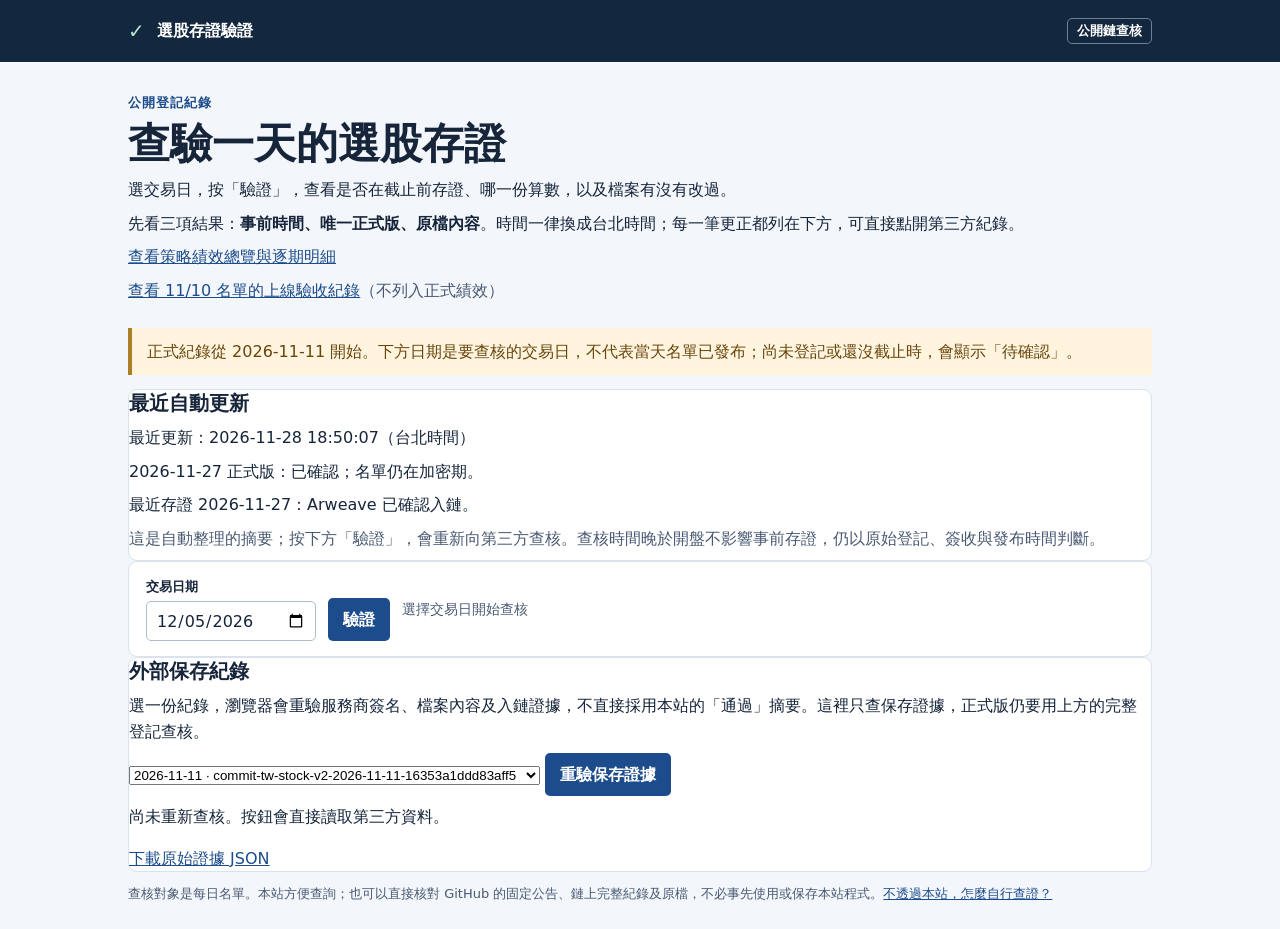
<file: docs/index.html>
<!doctype html>
<html lang="zh-Hant">
<head>
  <meta charset="utf-8">
  <meta name="viewport" content="width=device-width, initial-scale=1">
  <meta name="description" content="選擇交易日，驗證選股存證時間、正式版本及檔案。">
  <title>選股存證驗證</title>
  <link rel="stylesheet" href="./style.css">
  <script src="./app.js?v=483c763e2cf1a877" defer></script>
</head>
<body>
  <header class="masthead"><div class="wrap brand"><span class="mark" aria-hidden="true">✓</span> 選股存證驗證 <span id="mode" class="mode">載入中</span></div></header>
  <main class="wrap">
    <section class="intro" aria-labelledby="heading">
      <p class="eyebrow">公開登記紀錄</p>
      <h1 id="heading">查驗一天的選股存證</h1>
      <p>選交易日，按「驗證」，查看是否在截止前存證、哪一份算數，以及檔案有沒有改過。</p>
      <p>先看三項結果：<strong>事前時間、唯一正式版、原檔內容</strong>。時間一律換成台北時間；每一筆更正都列在下方，可直接點開第三方紀錄。</p>
      <p><a href="./performance.html">查看策略績效總覽與逐期明細</a></p>
      <p id="launch-record" hidden><a href="https://github.com/valueshellseeker-Frank/tw-stock-prediction/releases/tag/deployment-check-2026-11-10">查看 11/10 名單的上線驗收紀錄</a>（不列入正式績效）</p>
    </section>
    <div id="notice" class="notice" hidden></div>
    <section class="panel" aria-labelledby="automatic-title">
      <h2 id="automatic-title">最近自動更新</h2>
      <p id="automatic-updated">正在讀取更新紀錄</p>
      <p id="automatic-official"></p>
      <p id="automatic-storage"></p>
      <p class="muted">這是自動整理的摘要；按下方「驗證」，會重新向第三方查核。查核時間晚於開盤不影響事前存證，仍以原始登記、簽收與發布時間判斷。</p>
    </section>
    <form id="check-form" class="panel controls">
      <div class="date-control"><label for="session-date">交易日期</label><input id="session-date" type="date" required></div>
      <button type="submit" id="verify" disabled>驗證</button>
      <button type="button" id="cancel" class="quiet" hidden>取消</button>
      <p id="progress" class="progress" role="status" aria-live="polite">正在載入公開系列資料</p>
    </form>
    <section id="result" hidden aria-labelledby="result-title">
      <div class="section-title"><h2 id="result-title">查核結果</h2><button type="button" id="json" class="quiet">下載證據 JSON</button></div>
      <dl class="checks">
        <div class="panel"><dt id="time-question">截止前有存證嗎？</dt><dd id="time-status"></dd><p id="time-note"></p></div>
        <div class="panel"><dt>哪一份是正式版？</dt><dd id="unique-status"></dd><p id="unique-note"></p></div>
        <div class="panel"><dt>檔案有改過嗎？</dt><dd id="file-status"></dd><p id="file-note"></p></div>
      </dl>
      <p class="muted">只認公告登記位置在 08:30 前的最後一筆；如果最後一筆有問題，也不能改挑舊版。加密名單到期後再核對解密內容；預測表現請看績效總覽。</p>
      <div class="panel"><h3>檔案已交給第三方保存嗎？</h3><p id="storage-note">待查核</p><p class="muted">Turbo 的有效簽收證明收到原檔的時間；Arweave 入鏈進度另外列出，不必等入鏈完成才存證。</p></div>
      <p id="publication-links" class="panel"></p>
      <details class="panel ledger evidence">
        <summary>查看全部登記與更正</summary>
        <p id="scan-window" class="muted"></p>
        <div class="table-scroll" tabindex="0" role="region" aria-label="登記紀錄表格">
          <table><thead><tr><th scope="col">台北區塊時間</th><th scope="col">判定</th><th scope="col">檔案指紋</th><th scope="col">鏈上交易</th></tr></thead><tbody id="events"></tbody></table>
        </div>
      </details>
      <details class="panel evidence"><summary>系列認證碼與查核來源</summary>
        <dl id="evidence"></dl>
        <p class="muted">鏈上時間取自區塊標頭；GitHub 時間與附件指紋直接查官方 API。完整期間仍須逐日查核，不只看單一日期。</p>
      </details>
    </section>
    <section class="panel" id="storage-panel"><h2>外部保存紀錄</h2><p>選一份紀錄，瀏覽器會重驗服務商簽名、檔案內容及入鏈證據，不直接採用本站的「通過」摘要。這裡只查保存證據，正式版仍要用上方的完整登記查核。</p><select id="storage-select" aria-label="選擇保存紀錄"></select> <button type="button" id="storage-check" disabled>重驗保存證據</button><p id="storage-progress" role="status"></p><pre id="storage-detail" style="white-space:pre-wrap;overflow-wrap:anywhere"></pre><a href="./storage-summary.json">下載原始證據 JSON</a></section>
    <footer>查核對象是每日名單。本站方便查詢；也可以直接核對 GitHub 的固定公告、鏈上完整紀錄及原檔，不必事先使用或保存本站程式。<a href="https://github.com/valueshellseeker-Frank/tw-stock-prediction#不透過本站怎麼自行查證">不透過本站，怎麼自行查證？</a></footer>
  </main>
</body>
</html>
</file>
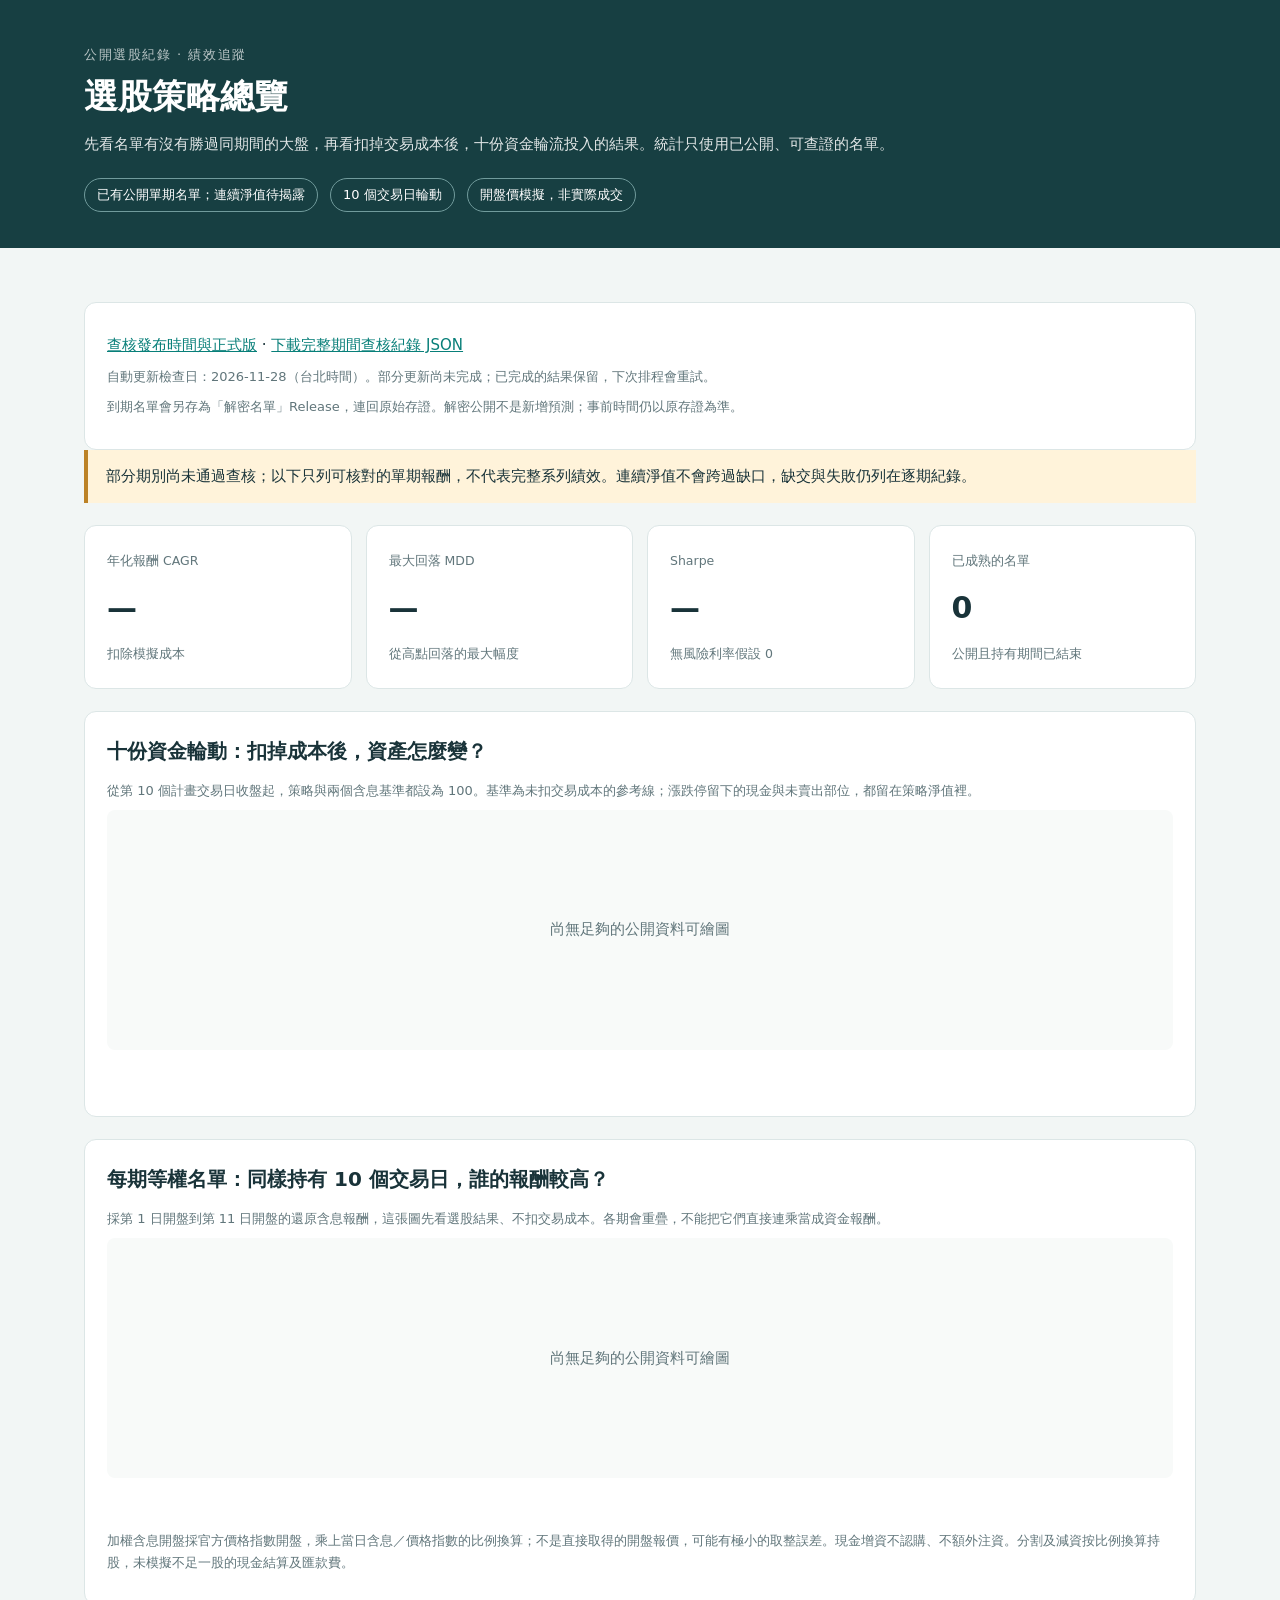
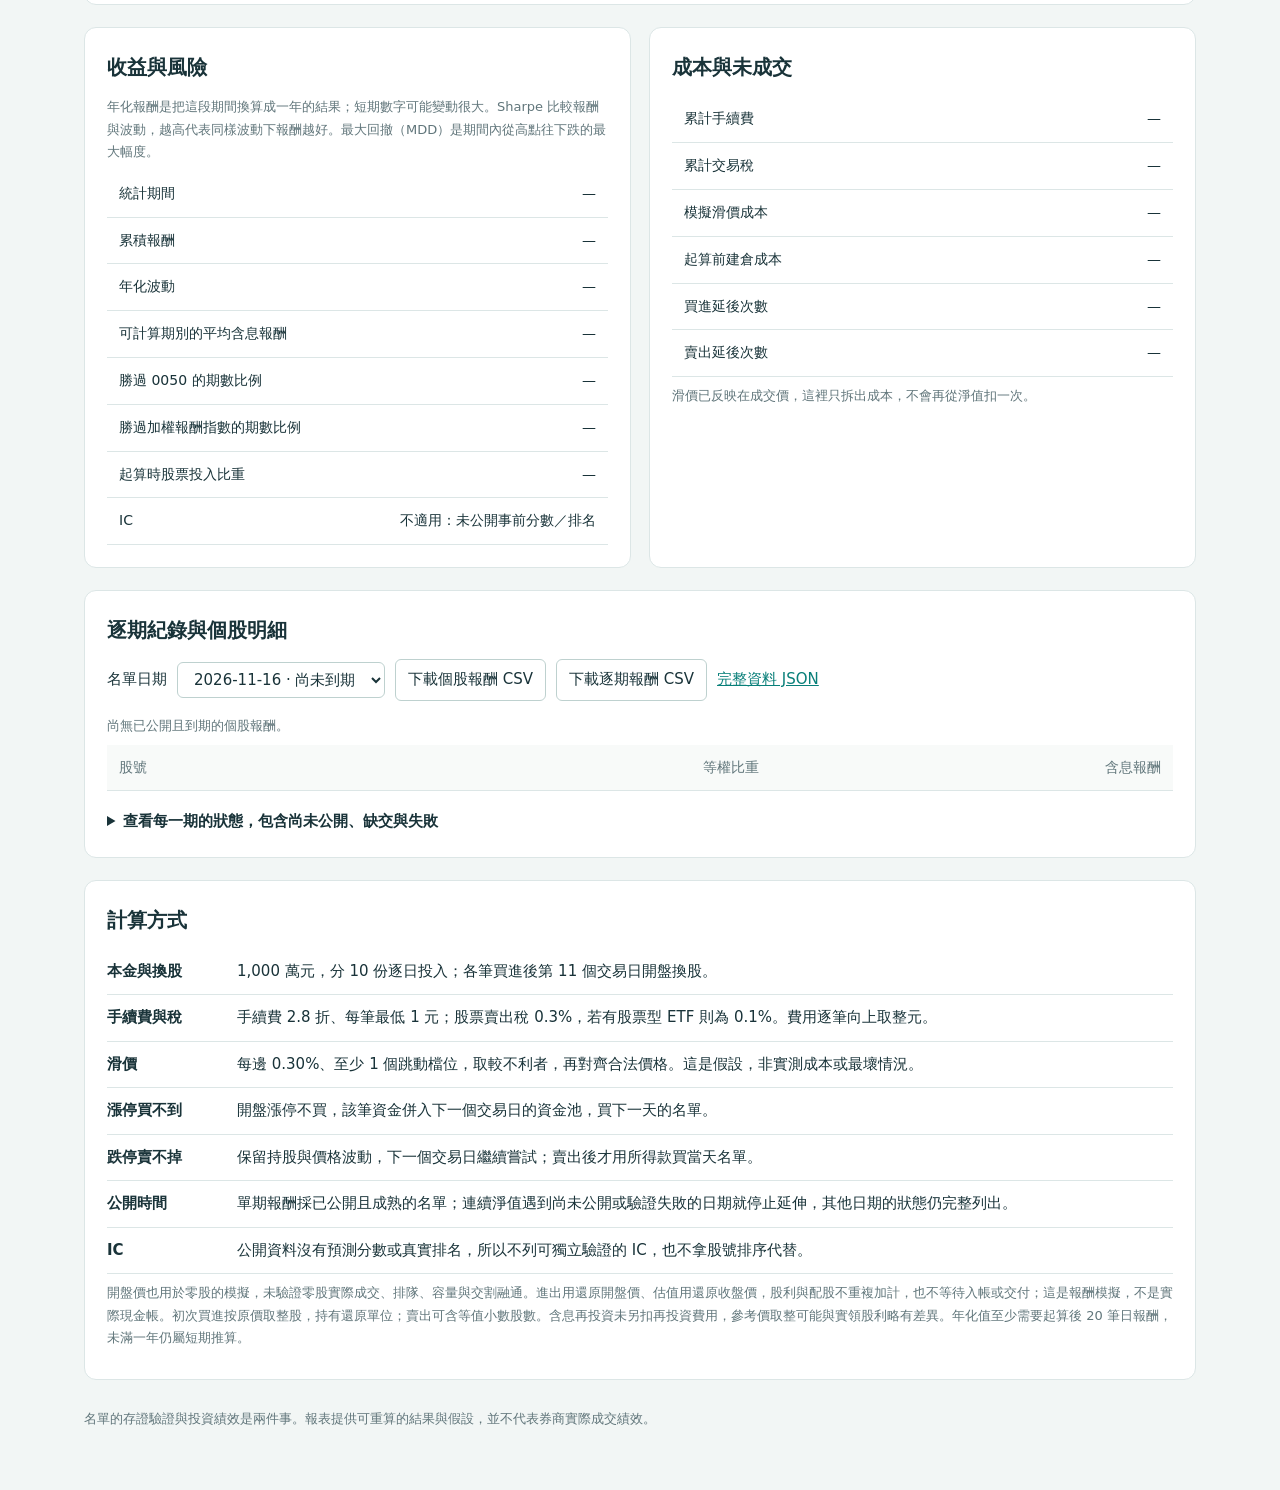
<file: docs/performance.html>
<!doctype html>
<html lang="zh-Hant"><head><meta charset="utf-8"><meta name="viewport" content="width=device-width,initial-scale=1">
<title>選股策略總覽</title><style>
:root{color-scheme:light;--ink:#193339;--muted:#61767b;--green:#087f79;--orange:#cd6c31;--blue:#5472bc;--line:#dce6e6}*{box-sizing:border-box}body{margin:0;background:#f2f6f5;color:var(--ink);font:15px/1.7 system-ui,"Microsoft JhengHei",sans-serif}.wrap{max-width:1160px;margin:auto;padding:32px 24px}header{background:#173f42;color:#fff}header .wrap{padding-top:44px;padding-bottom:36px}.eyebrow{font-size:13px;letter-spacing:.12em;opacity:.7}h1{font-size:34px;line-height:1.3;margin:8px 0 14px}h2{font-size:20px;margin:0 0 12px}h3{font-size:16px;margin:0 0 8px}p{margin:8px 0}.sub{max-width:860px;opacity:.87}.meta{display:flex;flex-wrap:wrap;gap:12px;margin-top:20px}.tag{padding:5px 12px;border:1px solid #719b9c;border-radius:20px;font-size:13px}.notice{background:#fff3da;border-left:4px solid #bc8226;padding:14px 18px;margin:0 0 22px}.cards{display:grid;grid-template-columns:repeat(4,1fr);gap:14px}.card,.panel{background:white;border:1px solid var(--line);border-radius:12px;padding:22px}.card small{color:var(--muted)}.value{font-size:30px;font-weight:650;margin:8px 0}.panel{margin-top:22px}.muted{color:var(--muted);font-size:13px}.two{display:grid;grid-template-columns:1fr 1fr;gap:18px}.chart{min-height:260px;position:relative}.chart svg{display:block;width:100%;height:auto}.empty{min-height:240px;display:flex;align-items:center;justify-content:center;color:var(--muted);background:#f8faf9;border-radius:8px;text-align:center;padding:28px}.legend{display:flex;gap:18px;flex-wrap:wrap;font-size:13px;margin-bottom:10px}.legend i{display:inline-block;width:10px;height:10px;border-radius:50%;margin-right:6px}.table-scroll{overflow:auto}table{border-collapse:collapse;width:100%;font-size:14px}th,td{padding:11px 12px;text-align:right;border-bottom:1px solid var(--line);white-space:nowrap}th{color:var(--muted);font-weight:500;background:#f8faf9}th:first-child,td:first-child{text-align:left}a{color:var(--green)}button,select{font:inherit;border:1px solid #bed1cf;background:white;border-radius:6px;padding:7px 12px;color:var(--ink);cursor:pointer}.tools{display:flex;gap:10px;flex-wrap:wrap;align-items:center;margin-bottom:14px}details{margin-top:18px}summary{cursor:pointer;font-weight:600}.rule{padding:10px 0;border-bottom:1px solid var(--line)}.rule b{display:inline-block;min-width:130px}footer{color:var(--muted);font-size:13px;margin:28px 0}.tip{font-size:13px;color:var(--muted);min-height:24px}@media(max-width:720px){.cards{grid-template-columns:1fr 1fr}.two{grid-template-columns:1fr}.wrap{padding:22px 14px}.panel,.card{padding:16px}h1{font-size:28px}.value{font-size:25px}}
</style></head><body>
<header><div class="wrap"><div class="eyebrow">公開選股紀錄 · 績效追蹤</div><h1>選股策略總覽</h1><p class="sub">先看名單有沒有勝過同期間的大盤，再看扣掉交易成本後，十份資金輪流投入的結果。統計只使用已公開、可查證的名單。</p><div class="meta"><span class="tag" id="through">績效資料尚未開始</span><span class="tag">10 個交易日輪動</span><span class="tag">開盤價模擬，非實際成交</span></div></div></header>
<main class="wrap"><section class="panel"><p><a href="./">查核發布時間與正式版</a> · <a href="verification-summary.json">下載完整期間查核紀錄 JSON</a></p><p id="refresh-state" class="muted">正在讀取更新狀態；績效資料日期以下方統計期間為準。</p><p class="muted">到期名單會另存為「解密名單」Release，連回原始存證。解密公開不是新增預測；事前時間仍以原存證為準。</p></section><div class="notice" id="notice"></div>
<section class="cards" aria-label="主要績效"><div class="card"><small>年化報酬 CAGR</small><div class="value" id="cagr">—</div><small>扣除模擬成本</small></div><div class="card"><small>最大回落 MDD</small><div class="value" id="mdd">—</div><small>從高點回落的最大幅度</small></div><div class="card"><small>Sharpe</small><div class="value" id="sharpe">—</div><small>無風險利率假設 0</small></div><div class="card"><small>已成熟的名單</small><div class="value" id="cohorts">0</div><small>公開且持有期間已結束</small></div></section>
<section class="panel"><h2>十份資金輪動：扣掉成本後，資產怎麼變？</h2><p class="muted">從第 10 個計畫交易日收盤起，策略與兩個含息基準都設為 100。基準為未扣交易成本的參考線；漲跌停留下的現金與未賣出部位，都留在策略淨值裡。</p><div id="nav" class="chart"></div><div id="nav-tip" class="tip"></div></section>
<section class="panel"><h2>每期等權名單：同樣持有 10 個交易日，誰的報酬較高？</h2><p class="muted">採第 1 日開盤到第 11 日開盤的還原含息報酬，這張圖先看選股結果、不扣交易成本。各期會重疊，不能把它們直接連乘當成資金報酬。</p><div id="cohort-chart" class="chart"></div><div id="cohort-tip" class="tip"></div><p class="muted">加權含息開盤採官方價格指數開盤，乘上當日含息／價格指數的比例換算；不是直接取得的開盤報價，可能有極小的取整誤差。現金增資不認購、不額外注資。分割及減資按比例換算持股，未模擬不足一股的現金結算及匯款費。</p><p id="benchmark-note" class="muted"></p></section>
<div class="two"><section class="panel"><h2>收益與風險</h2><p class="muted">年化報酬是把這段期間換算成一年的結果；短期數字可能變動很大。Sharpe 比較報酬與波動，越高代表同樣波動下報酬越好。最大回撤（MDD）是期間內從高點往下跌的最大幅度。</p><table><tbody id="metrics"></tbody></table></section><section class="panel"><h2>成本與未成交</h2><table><tbody id="costs"></tbody></table><p class="muted">滑價已反映在成交價，這裡只拆出成本，不會再從淨值扣一次。</p></section></div>
<section class="panel"><h2>逐期紀錄與個股明細</h2><div class="tools"><label for="cohort-select">名單日期</label><select id="cohort-select"></select><button id="download-stock">下載個股報酬 CSV</button><button id="download-cohort">下載逐期報酬 CSV</button><a href="performance-summary.json">完整資料 JSON</a></div><p id="stock-note" class="muted"></p><div class="table-scroll"><table><thead><tr><th>股號</th><th>等權比重</th><th>含息報酬</th></tr></thead><tbody id="stocks"></tbody></table></div>
<details><summary>查看每一期的狀態，包含尚未公開、缺交與失敗</summary><div class="table-scroll"><table><thead><tr><th>交易日</th><th>紀錄狀態</th><th>納入輪動計算</th></tr></thead><tbody id="inventory"></tbody></table></div></details></section>
<section class="panel"><h2>計算方式</h2><div class="rule"><b>本金與換股</b>1,000 萬元，分 10 份逐日投入；各筆買進後第 11 個交易日開盤換股。</div><div class="rule"><b>手續費與稅</b>手續費 2.8 折、每筆最低 1 元；股票賣出稅 0.3%，若有股票型 ETF 則為 0.1%。費用逐筆向上取整元。</div><div class="rule"><b>滑價</b>每邊 0.30%、至少 1 個跳動檔位，取較不利者，再對齊合法價格。這是假設，非實測成本或最壞情況。</div><div class="rule"><b>漲停買不到</b>開盤漲停不買，該筆資金併入下一個交易日的資金池，買下一天的名單。</div><div class="rule"><b>跌停賣不掉</b>保留持股與價格波動，下一個交易日繼續嘗試；賣出後才用所得款買當天名單。</div><div class="rule"><b>公開時間</b>單期報酬採已公開且成熟的名單；連續淨值遇到尚未公開或驗證失敗的日期就停止延伸，其他日期的狀態仍完整列出。</div><div class="rule"><b>IC</b>公開資料沒有預測分數或真實排名，所以不列可獨立驗證的 IC，也不拿股號排序代替。</div><p class="muted">開盤價也用於零股的模擬，未驗證零股實際成交、排隊、容量與交割融通。進出用還原開盤價、估值用還原收盤價，股利與配股不重複加計，也不等待入帳或交付；這是報酬模擬，不是實際現金帳。初次買進按原價取整股，持有還原單位；賣出可含等值小數股數。含息再投資未另扣再投資費用，參考價取整可能與實領股利略有差異。年化值至少需要起算後 20 筆日報酬，未滿一年仍屬短期推算。</p></section>
<footer>名單的存證驗證與投資績效是兩件事。報表提供可重算的結果與假設，並不代表券商實際成交績效。</footer></main>
<script id="performance-data" type="application/json">{"schema":"stock-attest/performance-report/v1","status":"awaiting_disclosure","asof":"2026-11-28","nav_through":null,"disclosed_membership_through":null,"series_start":"2026-11-11","protocol_sha256":"44f2ec481afcb0927d478c16c4db21d901e425799bb2d4345dea2bb952ba52f7","performance_policy_sha256":"9a8514658bd251c33e601a07b498cb5b5d4668c19dd7156d54f497a2928dde19","policy":{"accounting_basis":"adjusted_prices_v1","adjustment_limitations":"economic-return approximation; ignores cash/share delivery delays and dividend reinvestment costs; not an executable cash/share ledger; reference rounding may differ from exact distributions","adjustment_method":"vendor adjusted prices, with identified subscription-only adjustment removed; same-day close factor may reconstruct missing adjusted open","annual_sessions":252,"annualized_min_returns":20,"benchmark_nav":"gross total return close-to-close, same measurement dates; no trading costs","benchmark_open":"TAIEX TR open derived from official price-index open times same-day TR-close/price-close ratio; rounded-input approximation, post-close evaluation only","benchmarks":["0050_TR","TAIEX_TR"],"capital_twd":10000000,"cash_reuse":"same_open_sale_proceeds_reusable; settlement financing and queue capacity not modelled","cash_yield":0,"cohort_return":"equal weight adjusted open entry to adjusted open tenth session after entry","commission_rate":0.00039900000000000005,"corporate_actions":"adjusted open execution and adjusted close valuation; no separate dividend cash, bonus shares or payment/delivery waiting","cost_interpretation":"Assumptions, not calibrated execution costs or worst-case bounds","etf_sell_tax":0.001,"execution":"regular_market_open_proxy_for_both_round_and_odd_lots","failed_buy":"cash to next session pool and next session list; no stale buy order","failed_sell":"retain exposure and retry next session; proceeds buy that session list","fee_rounding":"ceil_each_aggregated_order_to_twd","holding_sessions":10,"ic":"not_available_without_precommitted_scores_or_ranks","limits":"buy blocked at upper limit; sell blocked at lower limit; no future intraday high/low used","minimum_commission_twd":1,"public_gate":"verified disclosed membership only; NAV stops at first undisclosed or invalid session","quantity":"initial buy rounded down to raw whole shares; hold adjusted economic units; sell raw-equivalent fractional quantity","rights_subscription":"do_not_subscribe","risk_free_annual":0,"rounding":"buy price up and sell price down to valid tick; whole-share quantity down","scenarios":[{"id":"conservative_30","label":"偏保守模擬：0.30%／至少 1 檔","minimum_ticks":1,"slippage_bps":30}],"schema":"stock-attest/performance-policy/v2","sleeves":10,"statistics_start":"close of tenth planned session; never wait for favourable actual full investment","stock_sell_tax":0.003},"market_snapshot_sha256":"d664469822eaee880dc5c3acb28245dc800729318bc778f6cc955378664c748c","inventory":[{"date":"2026-11-11","status":"sealed_not_due","included_in_nav":false},{"date":"2026-11-12","status":"sealed_not_due","included_in_nav":false},{"date":"2026-11-13","status":"sealed_not_due","included_in_nav":false},{"date":"2026-11-16","status":"revealed_verified","included_in_nav":false},{"date":"2026-11-17","status":"sealed_not_due","included_in_nav":false},{"date":"2026-11-18","status":"sealed_not_due","included_in_nav":false},{"date":"2026-11-19","status":"sealed_not_due","included_in_nav":false},{"date":"2026-11-20","status":"sealed_not_due","included_in_nav":false},{"date":"2026-11-23","status":"sealed_not_due","included_in_nav":false},{"date":"2026-11-24","status":"sealed_not_due","included_in_nav":false},{"date":"2026-11-25","status":"missing","included_in_nav":false},{"date":"2026-11-26","status":"sealed_not_due","included_in_nav":false},{"date":"2026-11-27","status":"sealed_not_due","included_in_nav":false}],"cohorts":[{"entry_date":"2026-11-16","exit_date":null,"status":"not_mature","mean_return":null,"0050_TR":null,"TAIEX_TR":null,"positive_stock_fraction":null}],"stock_returns":[],"scenarios":[],"aggregate":{"mature_cohorts":0,"mean_return":null,"ic":null,"ic_reason":"公開名單沒有事前分數或排名，無法計算可獨立驗證的 IC。","0050_TR":{"paired_cohorts":0,"mean_excess_return":null,"outperformance_fraction":null},"TAIEX_TR":{"paired_cohorts":0,"mean_excess_return":null,"outperformance_fraction":null}},"execution_is_observed":false,"whole_series_has_failures":true,"limitations":["開盤價模擬；未驗證零股成交、排隊、成交量容量及交割融通。","滑價是事前固定的敏感度假設，並非實測成本或最壞情況。","第 10 個計畫交易日收盤起算主統計；未成交現金照列，不等事後實際滿倉才挑起點。","未滿一年之年化值僅為短期推算；Sharpe 使用日淨值報酬、無風險利率假設 0。","缺少加權報酬指數的開盤值時，開盤到開盤比較留空，不用收盤冒充。","加權含息開盤以官方價格指數開盤及當日指數基值比例換算，非直接取得的開盤報價，含原始小數位的取整誤差。","以還原開盤價計算進出、還原收盤價估值，股利與配股不重複加計；不等待股利入帳或配股交付。這是報酬模擬，不是可照單成交的現金帳。","初次買進按原始價格取整股；之後持有還原單位，賣出採等值股數（可含小數）。還原價含息再投資未另扣再投資費用，資料商的參考價取整也可能與實領股利有些差異。","公司行動、價格與基準的來源及完整性仍須第三方另行核對。"],"performance_policy_evidence":{"status":"pass","repo":"valueshellseeker-Frank/tw-stock-prediction","tag":"series-policy-v2","release_id":439411625,"published_at_utc":"2026-11-09T17:05:06Z","required_before_utc":"2026-11-10T08:00:00Z","asset_id":728264400,"asset_sha256":"9a8514658bd251c33e601a07b498cb5b5d4668c19dd7156d54f497a2928dde19","evidence_basis":"public GitHub HTTPS API: immutable, published_at and asset digest","attestation_signature_verified_locally":false,"historical_anonymous_download_verified":false}}</script><script>
'use strict';
const D=JSON.parse(document.getElementById('performance-data').textContent), $=id=>document.getElementById(id), pct=x=>x==null?'—':(x*100).toFixed(2)+'%', num=x=>x==null?'—':x.toLocaleString('zh-TW',{maximumFractionDigits:2});
const S=D.scenarios[0], M=S?.metrics||{}, rows=S?.daily||[], palette=['#087f79','#cd6c31','#5472bc'];
$('through').textContent=D.nav_through?'公開名單截至 '+D.nav_through:'尚無已公開的正式績效';
$('notice').textContent=D.fixture_only?'這是合成資料的本機演練，用來檢查圖表與計算，不是真實預測、正式存證或投資績效。':!S?'目前尚無已公開且完成持有期間的正式紀錄，因此暫不顯示報酬、Sharpe 或最大回撤。上線測試不列入績效；單獨公開的日期也不拼接成連續淨值。':D.whole_series_has_failures||!S.complete?'部分日期未通過查核或行情不完整；下方只顯示可計算的連續區段，不能視為完整期間績效。':M.status==='warming_up'?'目前仍在前 10 個交易日的逐步投入期間。':M.less_than_one_year?'目前未滿一年；年化報酬與 Sharpe 只供觀察，不能當成穩定的長期表現。':'本頁只統計已公開且可核對的名單，未公開名單不提前顯示持倉與績效。';
$('cagr').textContent=pct(M.cagr);$('mdd').textContent=pct(M.mdd);$('sharpe').textContent=num(M.sharpe);$('cohorts').textContent=D.aggregate.mature_cohorts;
function table(id,items){for(const cells of items){const tr=document.createElement('tr');for(const value of cells){const td=document.createElement('td');td.textContent=value;tr.append(td)}$(id).append(tr)}}
table('metrics',[['統計期間',M.start?M.start+' ～ '+M.end:'—'],['累積報酬',pct(M.total_return)],['年化波動',pct(M.annual_volatility)],['可計算期別的平均含息報酬',pct(D.aggregate.mean_return)],['勝過 0050 的期數比例',pct(D.aggregate['0050_TR']?.outperformance_fraction)],['勝過加權報酬指數的期數比例',pct(D.aggregate.TAIEX_TR?.outperformance_fraction)],['起算時股票投入比重',pct(M.measurement_start_invested_ratio)],['IC','不適用：未公開事前分數／排名']]);
const sum=key=>rows.reduce((a,r)=>a+r[key],0);table('costs',[['累計手續費',S?num(sum('fees'))+' 元':'—'],['累計交易稅',S?num(sum('tax'))+' 元':'—'],['模擬滑價成本',S?num(sum('slippage_cost'))+' 元':'—'],['起算前建倉成本',M.startup_costs!=null?num(M.startup_costs)+' 元':'—'],['買進延後次數',S?S.blocks.filter(r=>r.side==='buy').length:'—'],['賣出延後次數',S?S.blocks.filter(r=>r.side==='sell').length:'—']]);
function chart(id,tipId,dates,series,percent=false){const box=$(id);if(dates.length<2||!series.some(s=>s.values.some(Number.isFinite))){box.innerHTML='<div class="empty">尚無足夠的公開資料可繪圖</div>';return}const legend=document.createElement('div');legend.className='legend';series.forEach((s,i)=>{const span=document.createElement('span'),dot=document.createElement('i');dot.style.background=palette[i];span.append(dot,document.createTextNode(s.name));legend.append(span)});box.append(legend);const ns='http://www.w3.org/2000/svg',svg=document.createElementNS(ns,'svg');svg.setAttribute('viewBox','0 0 1020 300');svg.setAttribute('role','img');svg.setAttribute('aria-label',series.map(s=>s.name).join('、'));const vals=series.flatMap(s=>s.values.filter(Number.isFinite));let lo=Math.min(...vals),hi=Math.max(...vals),pad=(hi-lo)*.12||.01;lo-=pad;hi+=pad;const x=i=>75+i/(dates.length-1)*915,y=v=>245-(v-lo)/(hi-lo)*220;function el(name,attrs,text){const n=document.createElementNS(ns,name);Object.entries(attrs).forEach(([k,v])=>n.setAttribute(k,v));if(text!=null)n.textContent=text;svg.append(n);return n}for(let i=0;i<=4;i++){const v=lo+(hi-lo)*i/4;el('line',{x1:75,x2:990,y1:y(v),y2:y(v),stroke:'#e4ebea'});el('text',{x:65,y:y(v)+4,'text-anchor':'end',fill:'#61767b','font-size':12},percent?pct(v):v.toFixed(1))}series.forEach((s,j)=>{let path='',gap=true;s.values.forEach((v,i)=>{if(!Number.isFinite(v)){gap=true;return}path+=(gap?'M':'L')+x(i)+','+y(v);gap=false});el('path',{d:path,fill:'none',stroke:palette[j],'stroke-width':2.2})});for(const i of new Set([0,Math.floor((dates.length-1)/2),dates.length-1]))el('text',{x:x(i),y:278,'text-anchor':i===0?'start':i===dates.length-1?'end':'middle',fill:'#61767b','font-size':12},dates[i]);svg.addEventListener('pointermove',e=>{const bounds=svg.getBoundingClientRect(),px=(e.clientX-bounds.left)/bounds.width*1020,i=Math.max(0,Math.min(dates.length-1,Math.round((px-75)/915*(dates.length-1))));$(tipId).textContent=dates[i]+'　'+series.map(s=>s.name+' '+(percent?pct(s.values[i]):num(s.values[i]))).join('　')});box.append(svg)}
const windowRows=rows.slice(9),names=['策略淨值','0050 含息','加權報酬指數'];
chart('nav','nav-tip',windowRows.map(r=>r.date),[...['nav','0050_TR','TAIEX_TR'].map((key,i)=>{const base=windowRows[0],b=key==='nav'?base?.nav:base?.benchmarks[key];return{name:names[i],values:windowRows.map(r=>{const v=key==='nav'?r.nav:r.benchmarks[key];return b&&v!=null?v/b*100:null})}})]);
const mature=D.cohorts.filter(r=>r.exit_date);chart('cohort-chart','cohort-tip',mature.map(r=>r.entry_date),['mean_return','0050_TR','TAIEX_TR'].map((key,i)=>({name:['等權名單','0050 含息','加權報酬指數'][i],values:mature.map(r=>r[key])})),true);
if(mature.some(r=>r.TAIEX_TR==null))$('benchmark-note').textContent='部分期間缺少加權報酬指數的同時點開盤值，因此留空；不使用收盤值代替開盤值。';
const labels={revealed_verified:'已公開、驗證通過',sealed_not_due:'加密保存、尚未到期',missing:'缺交',late_only:'逾時',invalid_or_unavailable:'內容無法驗證',public_evidence_incomplete:'公開證據不足',registry_unavailable:'登記來源無法查詢',registration_unverified:'登記未通過驗證'};
table('inventory',D.inventory.map(r=>[r.date,labels[r.status]||r.status,r.included_in_nav?'是':'否']));
for(const r of D.cohorts){const o=document.createElement('option');o.value=r.entry_date;o.textContent=r.entry_date+' · '+(r.status==='mature'?'已成熟':r.status==='not_mature'?'尚未到期':'行情不完整');$('cohort-select').append(o)}
function showStocks(){const date=$('cohort-select').value,r=D.cohorts.find(r=>r.entry_date===date);$('stocks').replaceChildren();table('stocks',D.stock_returns.filter(s=>s.entry_date===date).map(s=>[s.stock_id,pct(s.equal_weight),pct(s.total_return)]));$('stock-note').textContent=r?.exit_date?'比較期間：'+r.entry_date+' 開盤 ～ '+r.exit_date+' 開盤；個股缺價時不刪除重配權。':'尚無已公開且到期的個股報酬。'}$('cohort-select').addEventListener('change',showStocks);showStocks();
function download(name,fields,records){const esc=v=>'"'+String(v??'').replaceAll('"','""')+'"',csv='\ufeff'+[fields,...records.map(r=>fields.map(k=>r[k]))].map(r=>r.map(esc).join(',')).join('\r\n'),url=URL.createObjectURL(new Blob([csv],{type:'text/csv;charset=utf-8'})),a=document.createElement('a');a.href=url;a.download=name;a.click();setTimeout(()=>URL.revokeObjectURL(url),1000)}
$('download-stock').onclick=()=>download('stock-returns.csv',['entry_date','exit_date','stock_id','equal_weight','total_return'],D.stock_returns);$('download-cohort').onclick=()=>download('cohorts.csv',['entry_date','exit_date','status','mean_return','0050_TR','TAIEX_TR'],D.cohorts);
</script><script>
if(!D.nav_through&&D.cohorts.length){
 document.getElementById('through').textContent='已有公開單期名單；連續淨值待揭露';
 document.getElementById('notice').textContent=D.whole_series_has_failures?'部分期別尚未通過查核；以下只列可核對的單期報酬，不代表完整系列績效。連續淨值不會跨過缺口，缺交與失敗仍列在逐期紀錄。':'已公開的單期名單可先查看持有期報酬；連續淨值仍等待從系列開始日起的完整名單，不把不同日期的片段接在一起。未成熟的單期報酬保留空白。';
}
fetch('./refresh-status.json',{cache:'no-store'}).then(r=>{if(!r.ok)throw Error();return r.json()}).then(s=>{
 const target=document.getElementById('refresh-state');
 const date=s.checked_on_taipei||'尚未執行';
 target.textContent='自動更新檢查日：'+date+'（台北時間）。'+(s.evidence_incomplete?'部分紀錄目前無法驗證。只更新可核對的單期報酬，連續淨值停在缺口前；若整批無法查核，保留前次結果。請一併查看完整期間查核紀錄。':s.status==='pending'?'部分更新尚未完成；已完成的結果保留，下次排程會重試。':s.market_incomplete?'最新行情尚未齊全，圖表停在可計算的日期。':'名單與績效會在排程完成後更新；尚未公開或未成熟的資料不會提前計入。');
}).catch(()=>{document.getElementById('refresh-state').textContent='暫時讀不到更新狀態；請以下方標示的資料期間為準。'});
const reportRepo=D.performance_policy_evidence?.repo;
if(reportRepo&&/^[A-Za-z0-9_.-]+\/[A-Za-z0-9_.-]+$/.test(reportRepo)){
 const [owner,name]=reportRepo.split('/');
 document.querySelectorAll('#inventory tr').forEach(tr=>{const cell=tr.cells[0],date=cell?.textContent;if(!/^\d{4}-\d{2}-\d{2}$/.test(date||''))return;const a=document.createElement('a');a.href=`https://${owner.toLowerCase()}.github.io/${name}/?date=${date}`;a.textContent=date;cell.replaceChildren(a)});
}
</script></body></html>
</file>
<file: docs/style.css>
:root {
  color-scheme:light;
  --ink:#16253a;
  --muted:#495973;
  --border:#d9e2ed;
  --accent:#1c4c8c;
  --paper:#f3f6fa;
  --pass:#17614b;
  --pending:#805006;
}
* {
  box-sizing:border-box;
}
body {
  margin:0;
  color:var(--ink);
  background:var(--paper);
  font:16px/1.6 system-ui,"Microsoft JhengHei",sans-serif;
}
[hidden] {
  display:none!important;
}
.wrap {
  width:min(1024px,calc(100% - 40px));
  margin-inline:auto;
}
.masthead {
  background:#13273f;
  color:#fff;
}
.brand {
  display:flex;
  gap:12px;
  align-items:center;
  min-height:62px;
  font-weight:650;
}
.mark {
  color:#b4e8cf;
  font-size:20px;
}
.mode {
  margin-left:auto;
  font-size:13px;
  border:1px solid #6c8099;
  border-radius:5px;
  padding:2px 9px;
}
.intro {
  padding:31px 0 16px;
}
.eyebrow {
  font-size:13px;
  letter-spacing:.08em;
  font-weight:700;
  color:var(--accent);
  margin:0 0 5px;
}
h1 {
  font-size:clamp(28px,5vw,42px);
  line-height:1.2;
  margin:0;
}
h2 {
  font-size:20px;
  line-height:1.35;
  margin:0;
}
p {
  margin:8px 0;
}
.intro p:last-child,.muted,footer {
  color:var(--muted);
}
.notice {
  padding:11px 15px;
  margin-bottom:14px;
  border-left:4px solid #ac7e28;
  background:#fff5df;
  color:#69450d;
}
.panel {
  background:#fff;
  border:1px solid var(--border);
  border-radius:9px;
}
.controls {
  display:flex;
  flex-wrap:wrap;
  gap:10px 12px;
  align-items:end;
  padding:15px 17px;
}
.date-control {
  display:grid;
  gap:4px;
}
.date-control label {
  font-size:13px;
  font-weight:650;
}
.date-control input {
  color:var(--ink);
  min-height:40px;
  border:1px solid #aebcce;
  border-radius:5px;
  font:inherit;
  padding:5px 9px;
  background:#fff;
}
button {
  border:1px solid transparent;
  border-radius:5px;
  padding:8px 14px;
  min-height:40px;
  font:inherit;
  font-weight:650;
  cursor:pointer;
  background:var(--accent);
  color:#fff;
}
button:disabled {
  opacity:.62;
  cursor:default;
}
button.quiet {
  background:#fff;
  color:var(--accent);
  border-color:#bac9dc;
}
button:focus-visible,input:focus-visible,summary:focus-visible,a:focus-visible,.table-scroll:focus-visible {
  outline:3px solid #739de7;
  outline-offset:2px;
}
.progress {
  margin:0;
  color:var(--muted);
  font-size:14px;
  min-width:0;
  align-self:center;
}
.progress.error {
  color:#8e3131;
}
.section-title {
  display:flex;
  justify-content:space-between;
  align-items:center;
  gap:12px;
  margin:23px 0 10px;
}
.checks {
  display:grid;
  grid-template-columns:repeat(3,1fr);
  gap:10px;
  margin:0 0 13px;
}
.checks div {
  padding:12px 14px;
  min-width:0;
}
.checks dt {
  color:var(--muted);
  font-size:14px;
  font-weight:650;
}
.checks dd {
  margin:2px 0;
  font-size:22px;
  font-weight:700;
}
.checks p {
  font-size:13px;
  color:var(--muted);
  margin:0;
}
.pass {
  color:var(--pass);
}
.pending {
  color:var(--pending);
}
.fail {
  color:#8e3131;
}
.ledger,.evidence {
  padding:14px 16px;
  margin-bottom:12px;
}
.ledger p {
  font-size:13px;
}
.table-scroll {
  overflow-x:auto;
}
table {
  width:100%;
  border-collapse:collapse;
  text-align:left;
  font-size:14px;
}
th,td {
  padding:9px 8px;
  vertical-align:top;
  border-bottom:1px solid #e4e9f1;
}
th {
  color:var(--muted);
  font-weight:650;
  background:#f6f8fb;
}
td:nth-child(1),td:nth-child(2),td:nth-child(4) {
  white-space:nowrap;
}
td code {
  display:inline-block;
  max-width:100%;
  overflow-wrap:anywhere;
  font-size:12px;
}
td a,a {
  color:#1c4c8c;
}
.evidence summary {
  cursor:pointer;
  font-weight:650;
}
.evidence dl {
  display:grid;
  grid-template-columns:minmax(110px,max-content) 1fr;
  gap:5px 12px;
  margin:10px 0;
  font-size:14px;
}
.evidence dd {
  margin:0;
  overflow-wrap:anywhere;
}
.evidence dt {
  color:var(--muted);
}
footer {
  font-size:13px;
  padding:12px 0 24px;
}
@media(max-width:640px) {
  .wrap {
    width:calc(100% - 24px);
  }
  .intro {
    padding-top:23px;
  }
  .checks {
    grid-template-columns:1fr;
  }
  .checks div {
    display:grid;
    grid-template-columns:1fr auto;
    align-items:center;
    column-gap:8px;
  }
  .checks p {
    grid-column:1/-1;
  }
  .ledger,.evidence {
    padding:12px;
  }
  .progress {
    flex-basis:100%;
  }
  .evidence dl {
    grid-template-columns:1fr;
    gap:2px;
  }
  .evidence dd {
    margin-bottom:6px;
  }
  td code {
    min-width:180px;
  }
  .section-title button {
    font-size:13px;
  }
}
</file>
